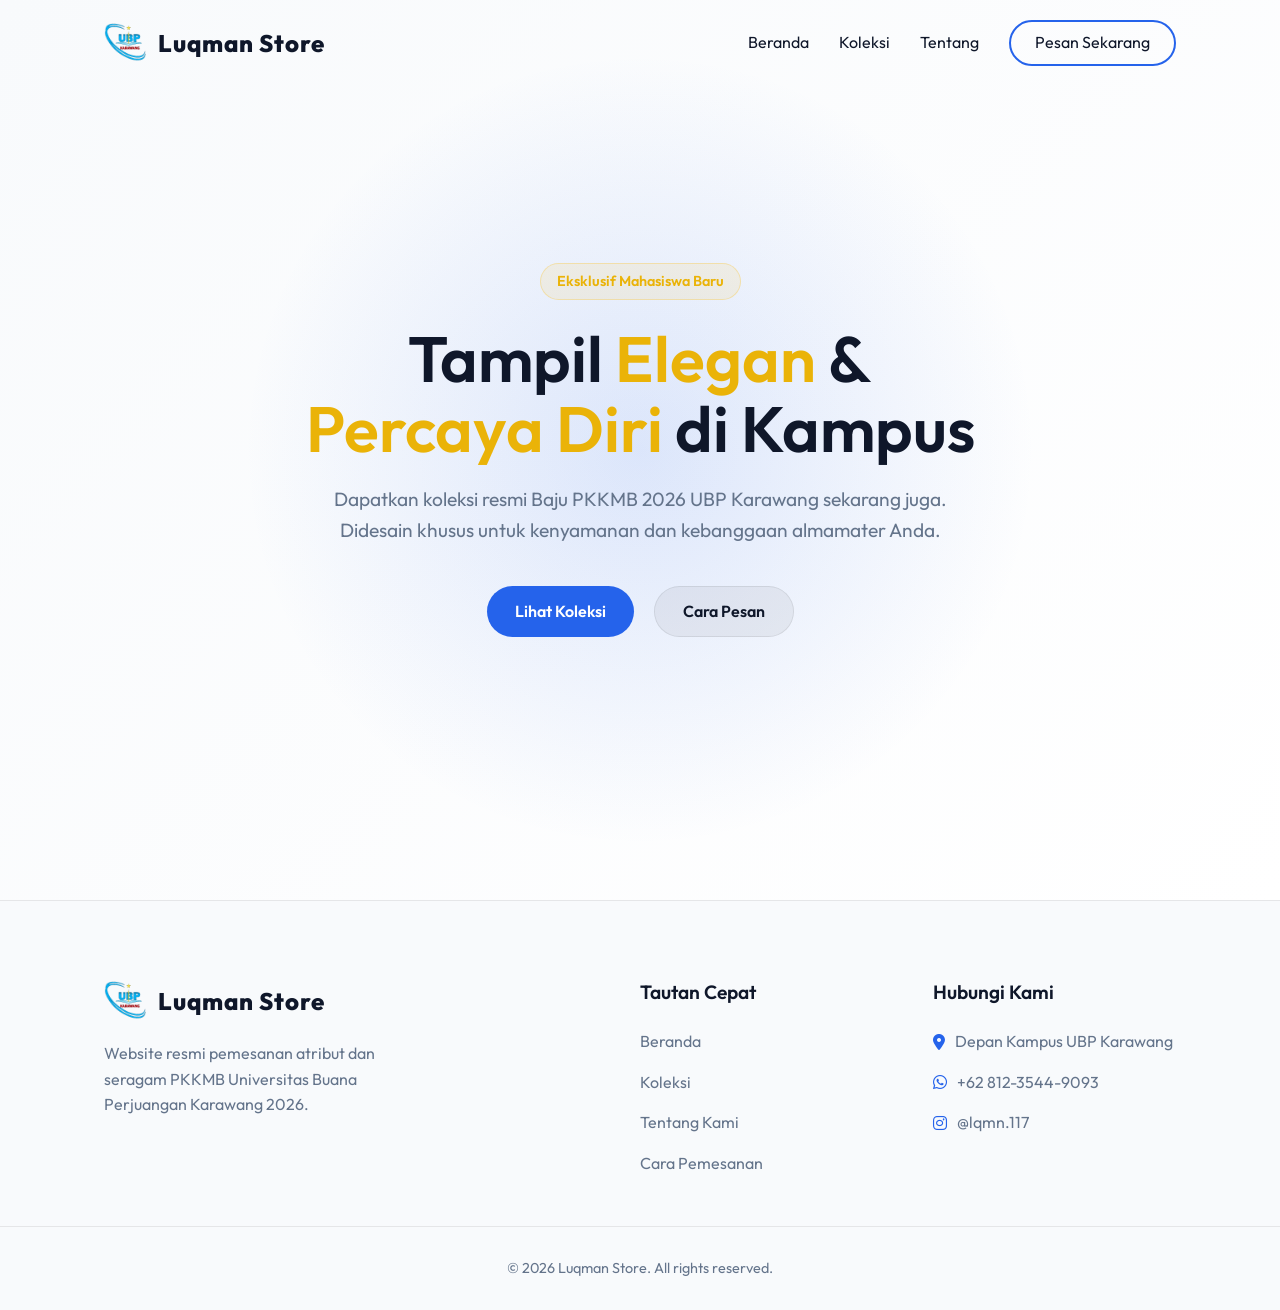
<file: index.html>
<!DOCTYPE html>
<html lang="id">
<head>
    <meta charset="UTF-8">
    <meta name="viewport" content="width=device-width, initial-scale=1.0">
    <title>Luqman Store | Baju PKKMB</title>
    <meta name="description" content="Koleksi eksklusif Baju PKKMB 2026 UBP Karawang. Tampil elegan dan percaya diri di hari pertama kampus.">
    <link href="https://fonts.googleapis.com/css2?family=Outfit:wght@300;400;600;800&display=swap" rel="stylesheet">
    <link rel="stylesheet" href="style.css">
    <!-- Font Awesome untuk ikon -->
    <link rel="stylesheet" href="https://cdnjs.cloudflare.com/ajax/libs/font-awesome/6.4.0/css/all.min.css">
</head>
<body>
    <!-- Navbar -->
    <nav class="navbar">
        <div class="container nav-container">
            <a href="#" class="logo">
                <img src="[data-uri]" alt="Logo UBP Karawang" id="brand-logo">
                <span>Luqman Store</span>
            </a>
            <ul class="nav-links">
                <li><a href="index.html" class="active">Beranda</a></li>
                <li><a href="koleksi.html">Koleksi</a></li>
                <li><a href="tentang.html">Tentang</a></li>
                <li><a href="pesan.html" class="btn-primary-outline">Pesan Sekarang</a></li>
            </ul>
            <div class="menu-toggle">
                <i class="fas fa-bars"></i>
            </div>
        </div>
    </nav>

    <!-- Hero Section -->
    <header id="home" class="hero">
        <div class="hero-overlay"></div>
        <div class="container hero-content">
            <span class="badge">Eksklusif Mahasiswa Baru</span>
            <h1>Tampil <span class="highlight">Elegan</span> & <span class="highlight">Percaya Diri</span> di Kampus</h1>
            <p>Dapatkan koleksi resmi Baju PKKMB 2026 UBP Karawang sekarang juga. Didesain khusus untuk kenyamanan dan kebanggaan almamater Anda.</p>
            <div class="hero-buttons">
                <a href="koleksi.html" class="btn-primary">Lihat Koleksi</a>
                <a href="pesan.html" class="btn-secondary">Cara Pesan</a>
            </div>
        </div>

    </header>





    <!-- Footer -->
    <footer>
        <div class="container footer-content">
            <div class="footer-brand">
                <a href="#" class="logo">
                    <img src="[data-uri]" alt="Logo UBP Karawang">
                    <span>Luqman Store</span>
                </a>
                <p>Website resmi pemesanan atribut dan seragam PKKMB Universitas Buana Perjuangan Karawang 2026.</p>
            </div>
            <div class="footer-links">
                <h4>Tautan Cepat</h4>
                <ul>
                    <li><a href="index.html">Beranda</a></li>
                    <li><a href="koleksi.html">Koleksi</a></li>
                    <li><a href="tentang.html">Tentang Kami</a></li>
                    <li><a href="pesan.html">Cara Pemesanan</a></li>
                </ul>
            </div>
            <div class="footer-contact">
                <h4>Hubungi Kami</h4>
                <p><i class="fas fa-map-marker-alt"></i> Depan Kampus UBP Karawang</p>
                <p><i class="fab fa-whatsapp"></i> +62 812-3544-9093</p>
                <p><i class="fab fa-instagram"></i> @lqmn.117</p>
            </div>
        </div>
        <div class="footer-bottom">
            <p>&copy; 2026 Luqman Store. All rights reserved.</p>
        </div>
    </footer>

    <script src="script.js"></script>
</body>
</html>
</file>
<file: style.css>
/* Root Variables */
:root {
    --primary-bg: #ffffff; /* White background */
    --surface-color: #f8fafc; /* Light Gray Surface */
    --card-bg: rgba(255, 255, 255, 0.85); /* Glassmorphism bg */
    --accent-blue: #2563eb; /* Bright Blue */
    --accent-gold: #eab308; /* Darker Gold */
    --text-main: #0f172a; /* Dark Text */
    --text-muted: #64748b; /* Gray Text */
    --border-color: rgba(0, 0, 0, 0.08); /* Light border */
    
    --font-main: 'Outfit', sans-serif;
    --transition: all 0.3s cubic-bezier(0.4, 0, 0.2, 1);
}

/* Reset & Base Styles */
* {
    margin: 0;
    padding: 0;
    box-sizing: border-box;
    scroll-behavior: smooth;
}

body {
    font-family: var(--font-main);
    background-color: var(--primary-bg);
    color: var(--text-main);
    line-height: 1.6;
    overflow-x: hidden;
}

h1, h2, h3, h4 {
    font-weight: 600;
    line-height: 1.2;
}

a {
    text-decoration: none;
    color: inherit;
}

ul {
    list-style: none;
}

.container {
    max-width: 1200px;
    margin: 0 auto;
    padding: 0 5%;
}

.highlight {
    color: var(--accent-gold);
}

.section-padding {
    padding: 100px 0;
}

.section-title {
    text-align: center;
    margin-bottom: 60px;
}

.section-title h2 {
    font-size: 2.5rem;
    margin-bottom: 15px;
}

.section-title p {
    color: var(--text-muted);
    font-size: 1.1rem;
    max-width: 600px;
    margin: 0 auto;
}

/* Utility Classes */
.glassmorphism {
    background: var(--card-bg);
    backdrop-filter: blur(12px);
    -webkit-backdrop-filter: blur(12px);
    border: 1px solid var(--border-color);
    border-radius: 16px;
}

/* Navbar */
.navbar {
    position: fixed;
    top: 0;
    left: 0;
    width: 100%;
    z-index: 1000;
    padding: 20px 0;
    transition: var(--transition);
}

.navbar.scrolled {
    background: rgba(255, 255, 255, 0.95);
    backdrop-filter: blur(10px);
    padding: 15px 0;
    border-bottom: 1px solid var(--border-color);
    box-shadow: 0 4px 6px -1px rgba(0, 0, 0, 0.05);
}

.nav-container {
    display: flex;
    justify-content: space-between;
    align-items: center;
}

.logo {
    display: flex;
    align-items: center;
    gap: 12px;
    font-size: 1.5rem;
    font-weight: 800;
    letter-spacing: 1px;
}

.logo img {
    height: 40px;
    width: auto;
    object-fit: contain;
}

.nav-links {
    display: flex;
    gap: 30px;
    align-items: center;
}

.nav-links a {
    font-size: 1rem;
    font-weight: 400;
    transition: var(--transition);
}

.nav-links a:hover {
    color: var(--accent-gold);
}

.menu-toggle {
    display: none;
    font-size: 1.5rem;
    cursor: pointer;
}

/* Buttons */
.btn-primary, .btn-secondary, .btn-primary-outline, .btn-whatsapp-large, .btn-order {
    display: inline-flex;
    align-items: center;
    justify-content: center;
    gap: 8px;
    padding: 12px 28px;
    border-radius: 50px;
    font-weight: 600;
    transition: var(--transition);
    cursor: pointer;
    border: none;
}

.btn-primary {
    background: var(--accent-blue);
    color: white;
}

.btn-primary:hover {
    background: #1d4ed8;
    transform: translateY(-2px);
    box-shadow: 0 10px 20px rgba(37, 99, 235, 0.3);
}

.btn-secondary {
    background: rgba(0, 0, 0, 0.05);
    color: var(--text-main);
    border: 1px solid var(--border-color);
}

.btn-secondary:hover {
    background: rgba(0, 0, 0, 0.1);
    transform: translateY(-2px);
}

.btn-primary-outline {
    border: 2px solid var(--accent-blue);
    padding: 8px 24px;
}

.btn-primary-outline:hover {
    background: var(--accent-blue);
}

.btn-whatsapp-large {
    background: #25D366;
    color: white;
    width: 100%;
    font-size: 1.1rem;
    padding: 15px;
    border-radius: 8px;
    margin-top: 15px;
}

.btn-whatsapp-large:hover {
    background: #1da851;
    transform: translateY(-2px);
}

.btn-order {
    background: rgba(37, 211, 102, 0.1);
    color: #25D366;
    border: 1px solid #25D366;
    width: 100%;
    padding: 10px;
    border-radius: 8px;
    margin-top: 20px;
}

.btn-order:hover {
    background: #25D366;
    color: white;
}

/* Hero Section */
.hero {
    height: 100vh;
    display: flex;
    align-items: center;
    justify-content: center;
    position: relative;
    text-align: center;
    background: linear-gradient(135deg, var(--surface-color) 0%, var(--primary-bg) 100%);
    overflow: hidden;
}

.hero::before {
    content: '';
    position: absolute;
    top: 50%;
    left: 50%;
    transform: translate(-50%, -50%);
    width: 800px;
    height: 800px;
    background: radial-gradient(circle, rgba(37, 99, 235, 0.15) 0%, transparent 70%);
    z-index: 1;
}

.hero-overlay {
    position: absolute;
    top: 0;
    left: 0;
    width: 100%;
    height: 100%;
    background: url('https://www.transparenttextures.com/patterns/cubes.png') repeat;
    opacity: 0.1;
    z-index: 2;
}

.hero-content {
    position: relative;
    z-index: 3;
    max-width: 800px;
    opacity: 0;
    transform: translateY(30px);
    animation: fadeUp 1s forwards 0.3s;
}

@keyframes fadeUp {
    to {
        opacity: 1;
        transform: translateY(0);
    }
}

.badge {
    display: inline-block;
    padding: 6px 16px;
    background: rgba(251, 191, 36, 0.1);
    color: var(--accent-gold);
    border: 1px solid rgba(251, 191, 36, 0.3);
    border-radius: 50px;
    font-size: 0.9rem;
    font-weight: 600;
    margin-bottom: 24px;
}

.hero h1 {
    font-size: 4rem;
    margin-bottom: 20px;
    line-height: 1.1;
}

.hero p {
    font-size: 1.2rem;
    color: var(--text-muted);
    margin-bottom: 40px;
}

.hero-buttons {
    display: flex;
    gap: 20px;
    justify-content: center;
}

.scroll-indicator {
    position: absolute;
    bottom: 40px;
    left: 50%;
    transform: translateX(-50%);
    z-index: 3;
    text-align: center;
    color: var(--text-muted);
    animation: bounce 2s infinite;
}

@keyframes bounce {
    0%, 20%, 50%, 80%, 100% { transform: translateY(0) translateX(-50%); }
    40% { transform: translateY(-15px) translateX(-50%); }
    60% { transform: translateY(-7px) translateX(-50%); }
}

/* Collection Grid */
.grid-products {
    display: grid;
    grid-template-columns: repeat(auto-fit, minmax(300px, 1fr));
    gap: 30px;
}

.product-card {
    background: var(--surface-color);
    border: 1px solid var(--border-color);
    border-radius: 16px;
    overflow: hidden;
    transition: var(--transition);
}

.product-card:hover {
    transform: translateY(-10px);
    border-color: rgba(37, 99, 235, 0.5);
    box-shadow: 0 20px 40px rgba(0, 0, 0, 0.4);
}

.product-img-wrapper {
    position: relative;
    height: 300px;
    overflow: hidden;
}

.product-img {
    width: 100%;
    height: 100%;
    object-fit: cover;
    transition: transform 0.5s ease;
}

.product-card:hover .product-img {
    transform: scale(1.1);
}

.product-badge {
    position: absolute;
    top: 15px;
    right: 15px;
    background: var(--accent-gold);
    color: #000;
    padding: 5px 12px;
    border-radius: 4px;
    font-size: 0.8rem;
    font-weight: 800;
    text-transform: uppercase;
}

.product-info {
    padding: 25px;
}

.product-info h3 {
    font-size: 1.4rem;
    margin-bottom: 10px;
}

.product-desc {
    color: var(--text-muted);
    font-size: 0.95rem;
    margin-bottom: 15px;
}

.product-price {
    font-size: 1.5rem;
    font-weight: 800;
    color: var(--accent-gold);
}

/* Features */
.features-wrapper {
    display: grid;
    grid-template-columns: 1fr 1fr;
    gap: 60px;
    align-items: center;
}

.feature-img {
    position: relative;
    border-radius: 20px;
}

.feature-img img {
    width: 100%;
    border-radius: 20px;
    object-fit: cover;
    height: 500px;
}

.glass-box {
    position: absolute;
    bottom: -30px;
    right: -30px;
    background: var(--card-bg);
    backdrop-filter: blur(15px);
    padding: 25px;
    border-radius: 16px;
    border: 1px solid var(--border-color);
    max-width: 250px;
    box-shadow: 0 20px 40px rgba(0,0,0,0.5);
}

.glass-box h4 {
    color: var(--accent-gold);
    margin-bottom: 10px;
}

.feature-text h2 {
    font-size: 2.5rem;
    margin-bottom: 20px;
}

.feature-text p {
    color: var(--text-muted);
    font-size: 1.1rem;
    margin-bottom: 30px;
}

.feature-list li {
    display: flex;
    align-items: center;
    gap: 15px;
    margin-bottom: 20px;
    font-size: 1.1rem;
}

.feature-list i {
    color: var(--accent-gold);
    font-size: 1.2rem;
}

/* CTA & Form */
.cta {
    position: relative;
}

.cta-box {
    max-width: 600px;
    margin: 0 auto;
    padding: 50px;
    text-align: center;
}

.cta-box h2 {
    font-size: 2rem;
    margin-bottom: 15px;
}

.cta-box p {
    color: var(--text-muted);
    margin-bottom: 30px;
}

.order-form {
    display: flex;
    flex-direction: column;
    gap: 15px;
}

.input-group input, .input-group select {
    width: 100%;
    padding: 15px;
    background: rgba(255, 255, 255, 0.8);
    border: 1px solid var(--border-color);
    border-radius: 8px;
    color: var(--text-main);
    font-family: var(--font-main);
    font-size: 1rem;
    transition: var(--transition);
}

.input-group input:focus, .input-group select:focus {
    outline: none;
    border-color: var(--accent-blue);
    background: #ffffff;
}

.input-group select option {
    background: #ffffff;
    color: var(--text-main);
}

/* Footer */
footer {
    background: #f8fafc;
    padding: 80px 0 30px;
    border-top: 1px solid var(--border-color);
}

.footer-content {
    display: grid;
    grid-template-columns: 2fr 1fr 1fr;
    gap: 50px;
    margin-bottom: 50px;
}

.footer-brand p {
    color: var(--text-muted);
    margin-top: 20px;
    max-width: 300px;
}

.footer-links h4, .footer-contact h4 {
    margin-bottom: 25px;
    font-size: 1.2rem;
}

.footer-links ul {
    display: flex;
    flex-direction: column;
    gap: 15px;
}

.footer-links a {
    color: var(--text-muted);
    transition: var(--transition);
}

.footer-links a:hover {
    color: var(--accent-gold);
    padding-left: 5px;
}

.footer-contact p {
    color: var(--text-muted);
    margin-bottom: 15px;
    display: flex;
    align-items: center;
    gap: 10px;
}

.footer-contact i {
    color: var(--accent-blue);
}

.footer-bottom {
    text-align: center;
    color: var(--text-muted);
    border-top: 1px solid var(--border-color);
    padding-top: 30px;
    font-size: 0.9rem;
}

/* Responsive */
@media (max-width: 992px) {
    .features-wrapper {
        grid-template-columns: 1fr;
    }
    
    .glass-box {
        bottom: 20px;
        right: 20px;
    }
    
    .footer-content {
        grid-template-columns: 1fr;
        gap: 40px;
    }
}

@media (max-width: 768px) {
    .nav-links {
        position: fixed;
        top: 80px;
        left: -100%;
        width: 100%;
        height: calc(100vh - 80px);
        background: var(--primary-bg);
        flex-direction: column;
        justify-content: center;
        transition: var(--transition);
    }
    
    .nav-links.active {
        left: 0;
    }
    
    .menu-toggle {
        display: block;
    }
    
    .hero h1 {
        font-size: 2.5rem;
    }
    
    .hero-buttons {
        flex-direction: column;
    }
    
    .cta-box {
        padding: 30px 20px;
    }
}
</file>
